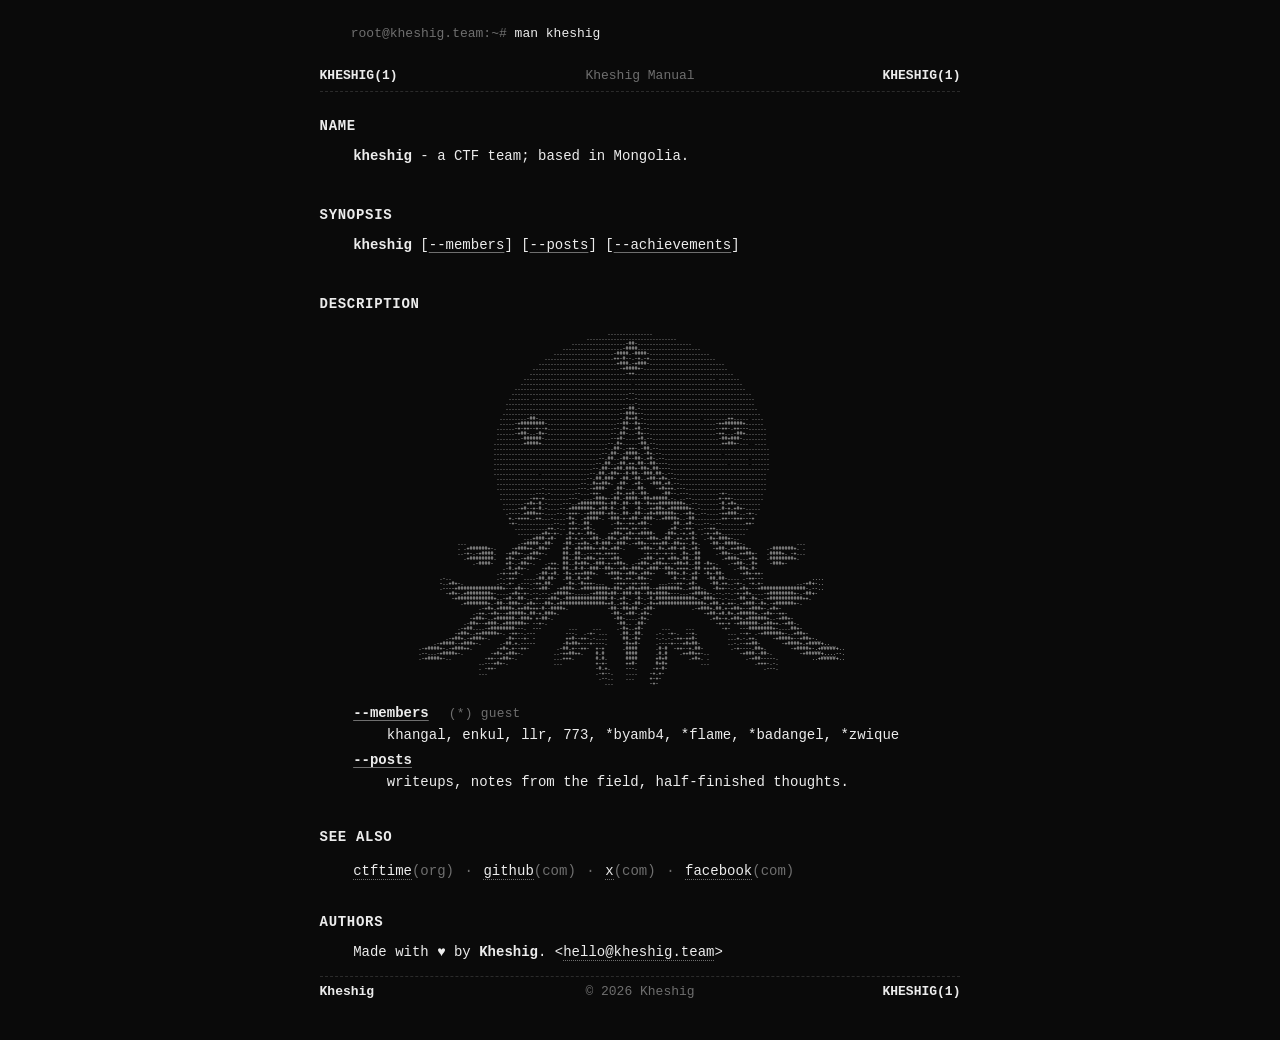
<file: index.html>
<!doctype html>
<html lang="en">
<head>
<meta charset="utf-8">
<meta name="viewport" content="width=device-width,initial-scale=1">
<title>Kheshig(1) - man page</title>
<link rel="icon" href="data:,">
<link rel="stylesheet" href="/style.css">
</head>
<body>

<main>

<p class="prompt">root@kheshig.team:~# <b>man kheshig</b></p>

<div class="bar top">
  <span>KHESHIG(1)</span>
  <span>Kheshig Manual</span>
  <span>KHESHIG(1)</span>
</div>

<h2>Name</h2>
<p><strong>kheshig</strong> - a CTF team; based in Mongolia.</p>

<h2>Synopsis</h2>
<p><strong>kheshig</strong> [<em><a href="#members">--members</a></em>] [<em><a href="/posts/">--posts</a></em>] [<em><a href="/achievements/">--achievements</a></em>]</p>

<h2>Description</h2>
<pre id="emblem" aria-label="emblem"></pre>
<dl class="opts">
  <dt id="members"><em>--members</em> <span class="aux">(*) guest</span></dt>
  <dd>khangal, enkul, llr, 773, *byamb4, *flame, *badangel, *zwique</dd>
  <dt><em><a href="/posts/">--posts</a></em></dt>
  <dd>writeups, notes from the field, half-finished thoughts.</dd>
</dl>

<h2>See Also</h2>
<ul class="inline">
  <li><a href="https://ctftime.org/team/305688" rel="noopener">ctftime</a><span class="aux">(org)</span></li>
  <li><a href="https://github.com/Team-Kheshig" rel="noopener">github</a><span class="aux">(com)</span></li>
  <li><a href="https://x.com/kheshig" rel="noopener">x</a><span class="aux">(com)</span></li>
  <li><a href="https://www.facebook.com/kheshig" rel="noopener">facebook</a><span class="aux">(com)</span></li>
</ul>

<h2>Authors</h2>
<p>Made with &hearts; by <strong>Kheshig</strong>. &lt;<a href="mailto:hello@kheshig.team">hello@kheshig.team</a>&gt;</p>

<div class="bar bot">
  <span>Kheshig</span>
  <span>&copy; 2026 Kheshig</span>
  <span>KHESHIG(1)</span>
</div>

</main>

<script>
  // Load the ASCII emblem verbatim from logo.txt. Trim blank leading
  // and trailing rows so it sits tight under DESCRIPTION.
  fetch('/logo.txt').then(function(r){ return r.text(); }).then(function(t){
    var lines = t.split('\n');
    var a = 0, b = lines.length - 1;
    while (a <= b && lines[a].trim() === '') a++;
    while (b >= a && lines[b].trim() === '') b--;
    document.getElementById('emblem').textContent = lines.slice(a, b + 1).join('\n');
  });
</script>

</body>
</html>
</file>
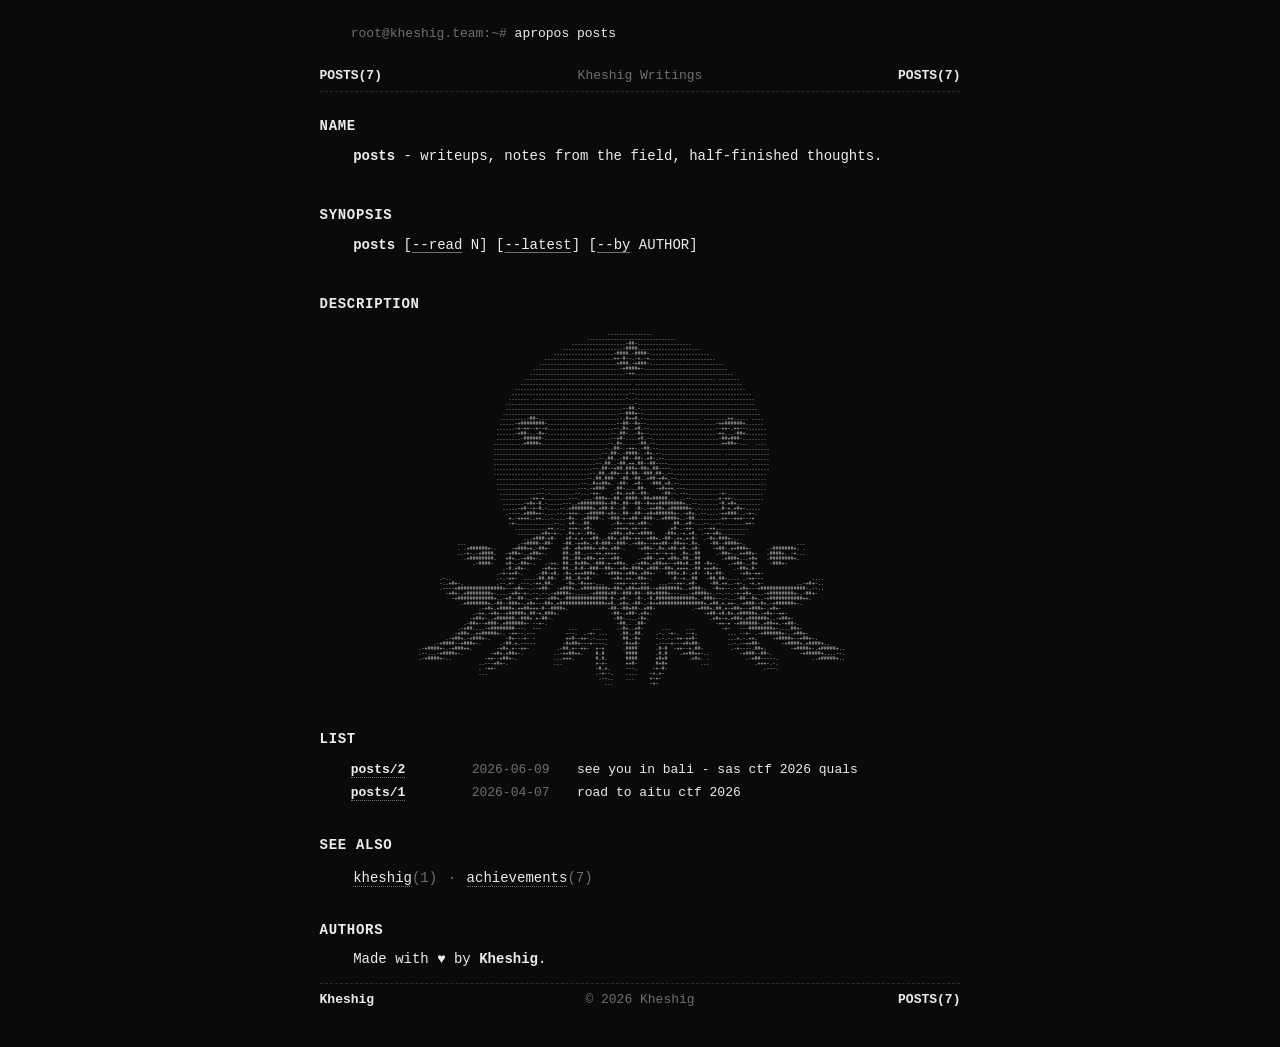
<file: posts/index.html>
<!doctype html>
<html lang="en">
<head>
<meta charset="utf-8">
<meta name="viewport" content="width=device-width,initial-scale=1">
<title>posts(7) - Kheshig writings</title>
<link rel="icon" href="data:,">
<link rel="stylesheet" href="/style.css">
</head>
<body>

<main>

<p class="prompt">root@kheshig.team:~# <b>apropos posts</b></p>

<div class="bar top">
  <span>POSTS(7)</span>
  <span>Kheshig Writings</span>
  <span>POSTS(7)</span>
</div>

<h2>Name</h2>
<p><strong>posts</strong> - writeups, notes from the field, half-finished thoughts.</p>

<h2>Synopsis</h2>
<p><strong>posts</strong> [<em>--read</em> N] [<em>--latest</em>] [<em>--by</em> AUTHOR]</p>

<h2>Description</h2>
<pre id="emblem" aria-label="emblem"></pre>

<h2>List</h2>
<div class="listing">
  <div class="row">
    <span><a href="/posts/2">posts/2</a></span>
    <span>2026-06-09</span>
    <span><a href="/posts/2">see you in bali - sas ctf 2026 quals</a></span>
  </div>
  <div class="row">
    <span><a href="/posts/1">posts/1</a></span>
    <span>2026-04-07</span>
    <span><a href="/posts/1">road to aitu ctf 2026</a></span>
  </div>
</div>

<h2>See Also</h2>
<ul class="inline">
  <li><a href="/">kheshig</a><span class="aux">(1)</span></li>
  <li><a href="/achievements/">achievements</a><span class="aux">(7)</span></li>
</ul>

<h2>Authors</h2>
<p>Made with &hearts; by <strong>Kheshig</strong>.</p>

<div class="bar bot">
  <span>Kheshig</span>
  <span>&copy; 2026 Kheshig</span>
  <span>POSTS(7)</span>
</div>

</main>

<script>
  // Load the ASCII emblem verbatim from logo.txt. Trim blank leading
  // and trailing rows so it sits tight under DESCRIPTION.
  fetch('/logo.txt').then(function(r){ return r.text(); }).then(function(t){
    var lines = t.split('\n');
    var a = 0, b = lines.length - 1;
    while (a <= b && lines[a].trim() === '') a++;
    while (b >= a && lines[b].trim() === '') b--;
    document.getElementById('emblem').textContent = lines.slice(a, b + 1).join('\n');
  });
</script>

</body>
</html>
</file>
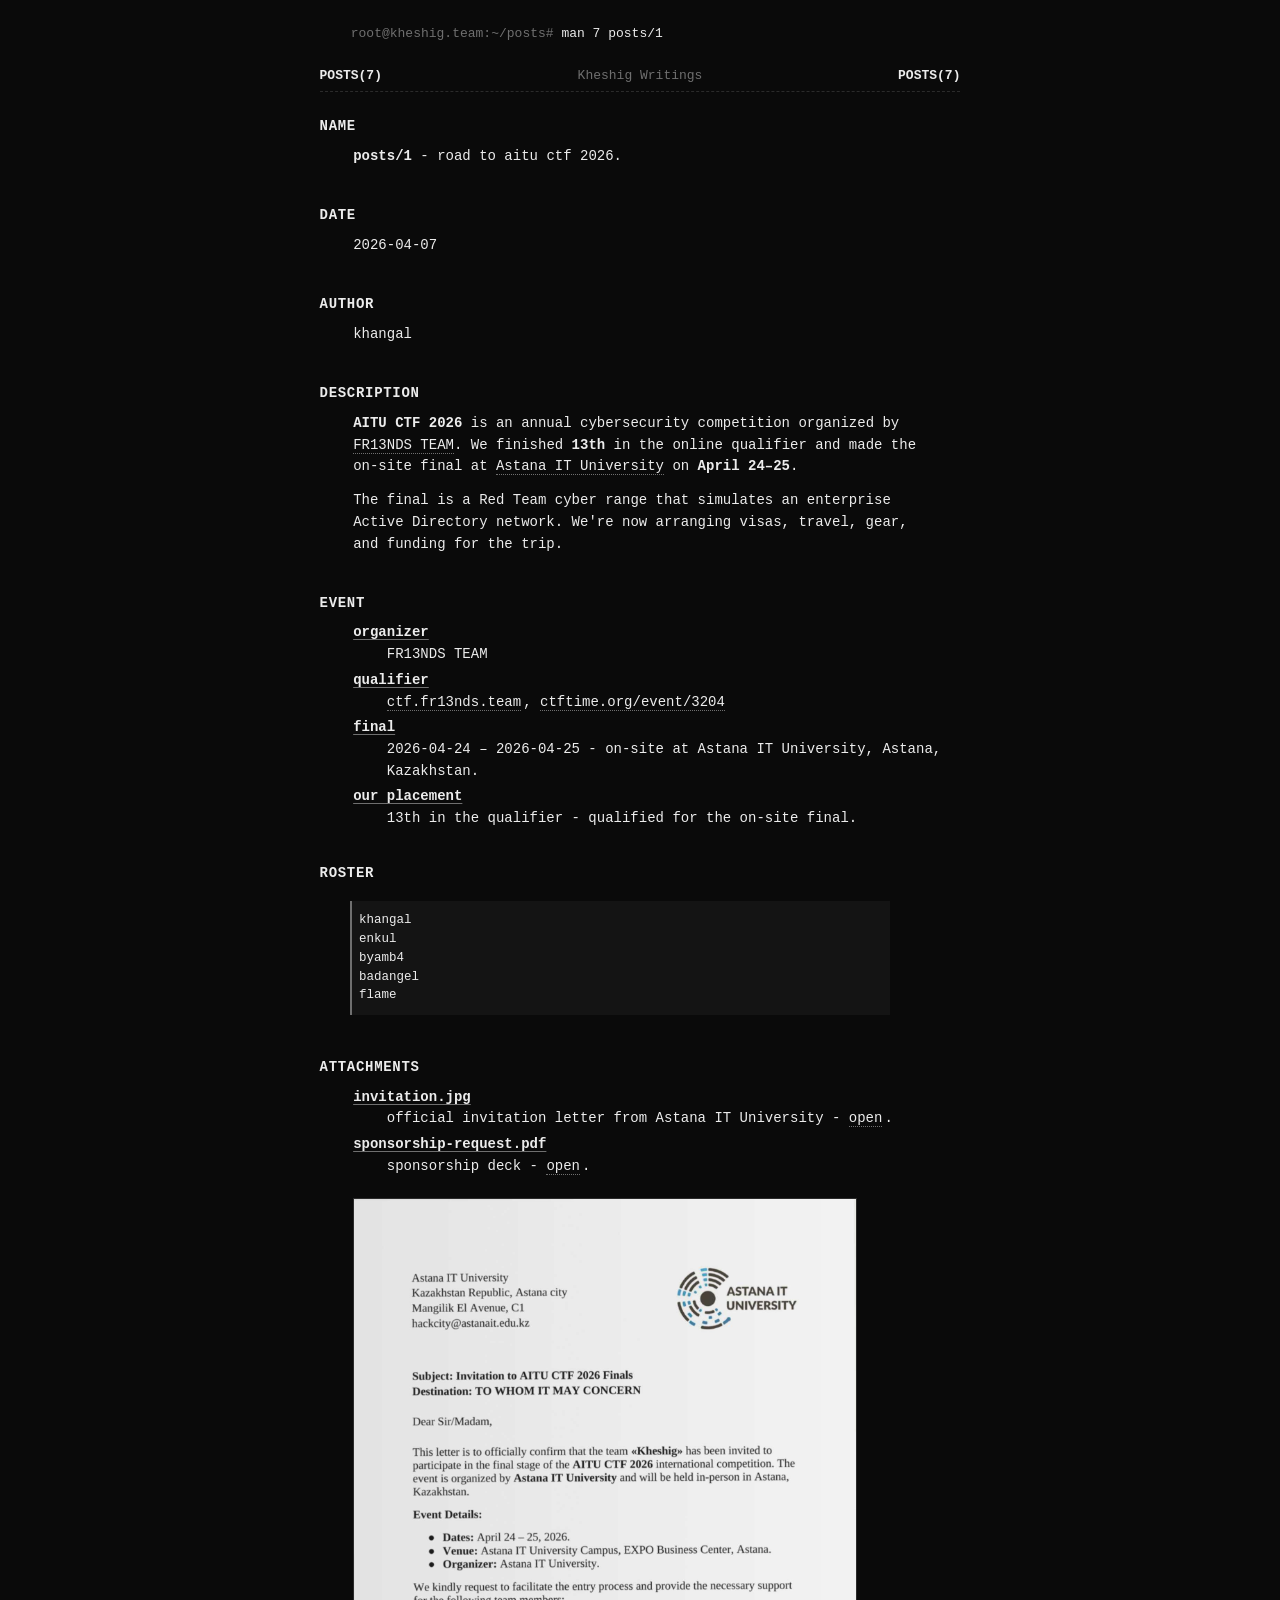
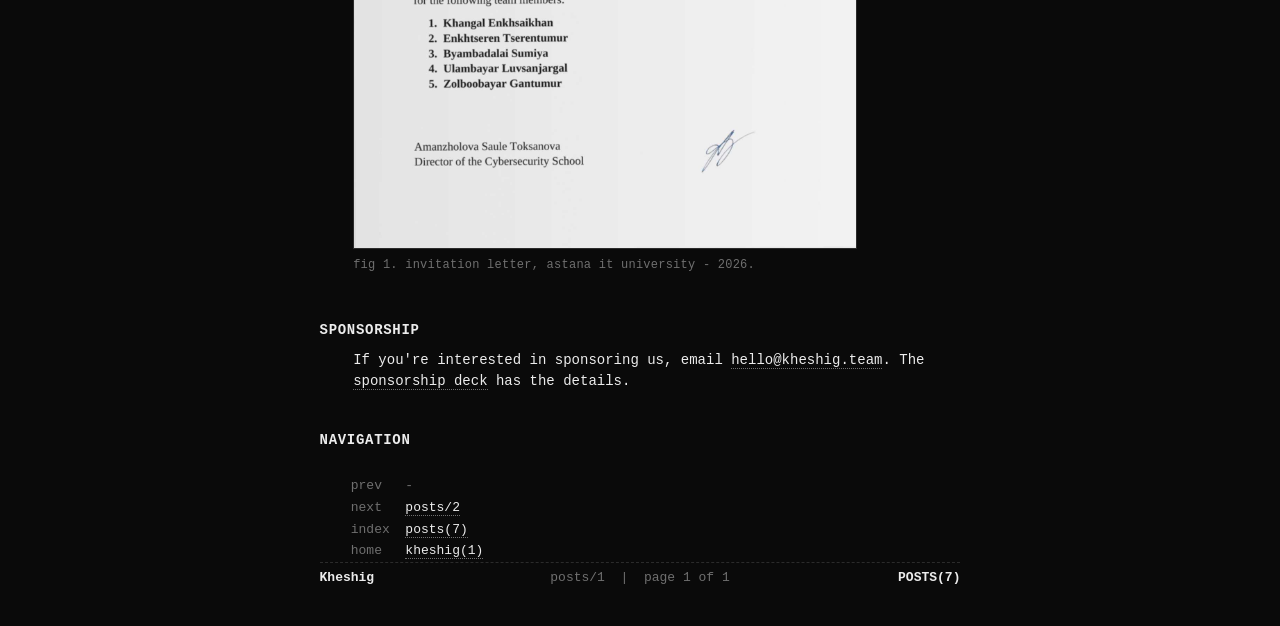
<file: posts/1/index.html>
<!doctype html>
<html lang="en">
<head>
<meta charset="utf-8">
<meta name="viewport" content="width=device-width,initial-scale=1">
<title>posts/1(7) - road to aitu ctf 2026</title>
<link rel="icon" href="data:,">
<link rel="stylesheet" href="/style.css">
</head>
<body>

<main>

<p class="prompt">root@kheshig.team:~/posts# <b>man 7 posts/1</b></p>

<div class="bar top">
  <span>POSTS(7)</span>
  <span>Kheshig Writings</span>
  <span>POSTS(7)</span>
</div>

<h2>Name</h2>
<p><strong>posts/1</strong> - road to aitu ctf 2026.</p>

<h2>Date</h2>
<p>2026-04-07</p>

<h2>Author</h2>
<p>khangal</p>

<h2>Description</h2>
<p>
  <strong>AITU CTF 2026</strong> is an annual cybersecurity competition
  organized by <a href="https://fr13nds.team" rel="noopener">FR13NDS&nbsp;TEAM</a>.
  We finished <strong>13th</strong> in the online qualifier and made the
  on-site final at
  <a href="https://astanait.edu.kz" rel="noopener">Astana IT University</a>
  on <strong>April 24&ndash;25</strong>.
</p>
<p>
  The final is a Red Team cyber range that simulates an enterprise
  Active Directory network. We're now arranging visas, travel, gear,
  and funding for the trip.
</p>

<h2>Event</h2>
<dl class="opts">
  <dt><em>organizer</em></dt>
  <dd>FR13NDS&nbsp;TEAM</dd>
  <dt><em>qualifier</em></dt>
  <dd><a href="https://ctf.fr13nds.team" rel="noopener">ctf.fr13nds.team</a>,
      <a href="https://ctftime.org/event/3204" rel="noopener">ctftime.org/event/3204</a></dd>
  <dt><em>final</em></dt>
  <dd>2026-04-24 &ndash; 2026-04-25 - on-site at Astana IT University,
      Astana, Kazakhstan.</dd>
  <dt><em>our placement</em></dt>
  <dd>13th in the qualifier - qualified for the on-site final.</dd>
</dl>

<h2>Roster</h2>
<pre class="code">khangal
enkul
byamb4
badangel
flame</pre>

<h2>Attachments</h2>
<dl class="opts">
  <dt><em>invitation.jpg</em></dt>
  <dd>official invitation letter from Astana IT University -
      <a href="invitation.jpg" target="_blank" rel="noopener">open</a>.</dd>
  <dt><em>sponsorship-request.pdf</em></dt>
  <dd>sponsorship deck -
      <a href="sponsorship-request.pdf" target="_blank" rel="noopener">open</a>.</dd>
</dl>

<figure class="attachment">
  <a href="invitation.jpg" target="_blank" rel="noopener"><img src="invitation.jpg" alt="AITU CTF 2026 Finals invitation letter from Astana IT University"></a>
  <figcaption>fig&nbsp;1. invitation letter, astana it university - 2026.</figcaption>
</figure>

<h2>Sponsorship</h2>
<p>
  If you're interested in sponsoring us, email
  <a href="mailto:hello@kheshig.team">hello@kheshig.team</a>. The
  <a href="sponsorship-request.pdf" target="_blank" rel="noopener">sponsorship deck</a>
  has the details.
</p>

<h2>Navigation</h2>
<dl class="nav">
  <dt>prev</dt><dd><span class="none">-</span></dd>
  <dt>next</dt><dd><a href="/posts/2">posts/2</a></dd>
  <dt>index</dt><dd><a href="/posts/">posts(7)</a></dd>
  <dt>home</dt><dd><a href="/">kheshig(1)</a></dd>
</dl>

<div class="bar bot">
  <span>Kheshig</span>
  <span>posts/1 &nbsp;|&nbsp; page 1 of 1</span>
  <span>POSTS(7)</span>
</div>

</main>

</body>
</html>
</file>
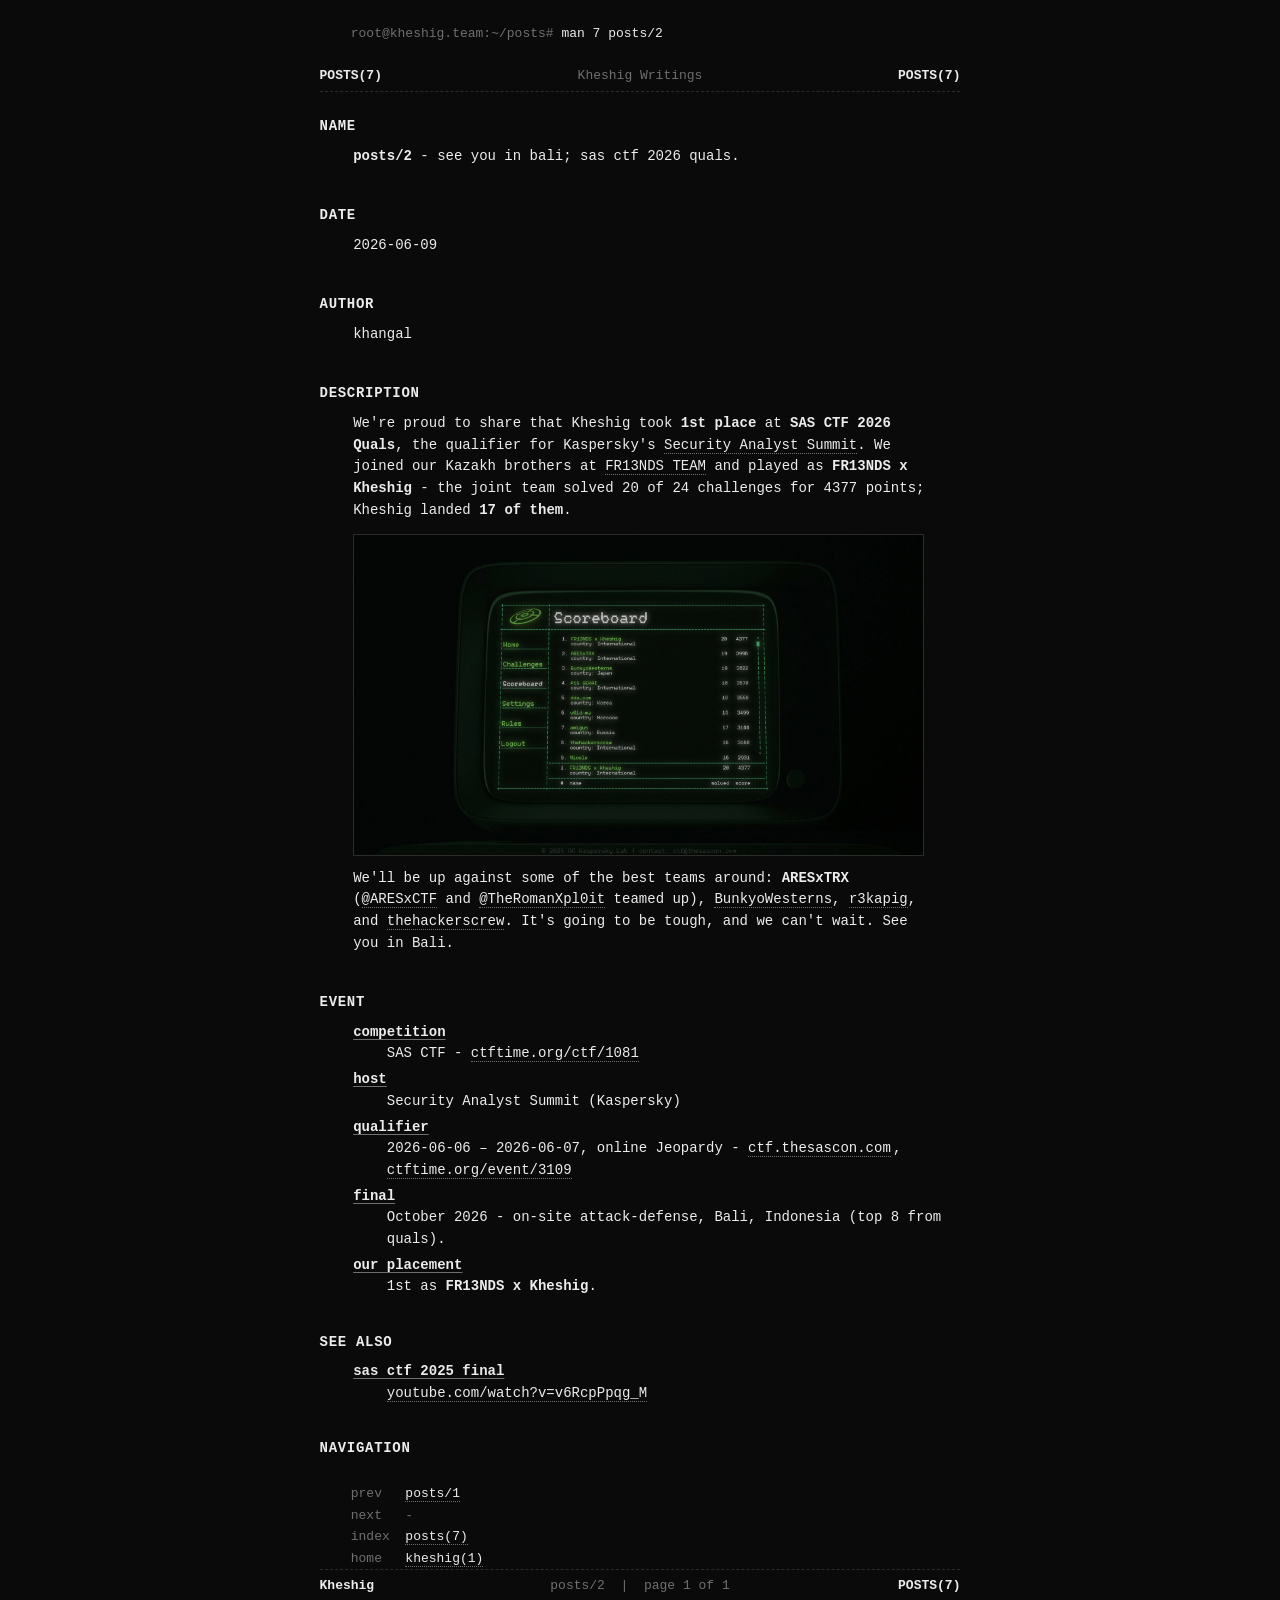
<file: posts/2/index.html>
<!doctype html>
<html lang="en">
<head>
<meta charset="utf-8">
<meta name="viewport" content="width=device-width,initial-scale=1">
<title>posts/2(7) - see you in bali</title>
<link rel="icon" href="data:,">
<link rel="stylesheet" href="/style.css">
</head>
<body>

<main>

<p class="prompt">root@kheshig.team:~/posts# <b>man 7 posts/2</b></p>

<div class="bar top">
  <span>POSTS(7)</span>
  <span>Kheshig Writings</span>
  <span>POSTS(7)</span>
</div>

<h2>Name</h2>
<p><strong>posts/2</strong> - see you in bali; sas ctf 2026 quals.</p>

<h2>Date</h2>
<p>2026-06-09</p>

<h2>Author</h2>
<p>khangal</p>

<h2>Description</h2>
<p>
  We're proud to share that Kheshig took <strong>1st place</strong> at
  <strong>SAS CTF 2026 Quals</strong>, the qualifier for Kaspersky's
  <a href="https://thesascon.com" rel="noopener">Security Analyst Summit</a>.
  We joined our Kazakh brothers at
  <a href="https://ctftime.org/team/155678/" rel="noopener">FR13NDS&nbsp;TEAM</a>
  and played as <strong>FR13NDS x Kheshig</strong> - the joint team solved
  20 of 24 challenges for 4377 points; Kheshig landed
  <strong>17 of them</strong>.
</p>
<p>
  <img src="scoreboard.png"
       alt="SAS CTF 2026 Quals scoreboard - FR13NDS x Kheshig in 1st place with 20 of 24 solves and 4377 points"
       style="display:block;max-width:100%;height:auto;border:1px solid var(--line);">
</p>
<p>
  We'll be up against some of the best teams around:
  <strong>ARESxTRX</strong> (<a href="https://x.com/ARESxCTF" rel="noopener">@ARESxCTF</a>
  and <a href="https://x.com/TheRomanXpl0it" rel="noopener">@TheRomanXpl0it</a>
  teamed up),
  <a href="https://x.com/BunkyoWesterns" rel="noopener">BunkyoWesterns</a>,
  <a href="https://x.com/r3kapig" rel="noopener">r3kapig</a>, and
  <a href="https://x.com/thehackerscrew1" rel="noopener">thehackerscrew</a>.
  It's going to be tough, and we can't wait. See you in Bali.
</p>

<h2>Event</h2>
<dl class="opts">
  <dt><em>competition</em></dt>
  <dd>SAS CTF -
      <a href="https://ctftime.org/ctf/1081" rel="noopener">ctftime.org/ctf/1081</a></dd>
  <dt><em>host</em></dt>
  <dd>Security Analyst Summit (Kaspersky)</dd>
  <dt><em>qualifier</em></dt>
  <dd>2026-06-06 &ndash; 2026-06-07, online Jeopardy -
      <a href="https://ctf.thesascon.com" rel="noopener">ctf.thesascon.com</a>,
      <a href="https://ctftime.org/event/3109" rel="noopener">ctftime.org/event/3109</a></dd>
  <dt><em>final</em></dt>
  <dd>October 2026 - on-site attack-defense, Bali, Indonesia (top 8 from quals).</dd>
  <dt><em>our placement</em></dt>
  <dd>1st as <strong>FR13NDS x Kheshig</strong>.</dd>
</dl>

<h2>See Also</h2>
<dl class="opts">
  <dt><em>sas ctf 2025 final</em></dt>
  <dd><a href="https://www.youtube.com/watch?v=v6RcpPpqg_M" target="_blank" rel="noopener">youtube.com/watch?v=v6RcpPpqg_M</a></dd>
</dl>

<h2>Navigation</h2>
<dl class="nav">
  <dt>prev</dt><dd><a href="/posts/1">posts/1</a></dd>
  <dt>next</dt><dd><span class="none">-</span></dd>
  <dt>index</dt><dd><a href="/posts/">posts(7)</a></dd>
  <dt>home</dt><dd><a href="/">kheshig(1)</a></dd>
</dl>

<div class="bar bot">
  <span>Kheshig</span>
  <span>posts/2 &nbsp;|&nbsp; page 1 of 1</span>
  <span>POSTS(7)</span>
</div>

</main>

</body>
</html>
</file>
<file: style.css>
/* ============================================================
   kheshig.team - shared man-page stylesheet
   ============================================================ */

:root{
  --fg:#ececec;
  --bg:#0a0a0a;
  --dim:#6f6f6f;
  --line:#2b2b2b;
  --soft:#141414;
}

*{ box-sizing:border-box; }

html,body{ height:auto; }
html{ background:var(--bg); }
body{
  background:var(--bg);
  color:var(--fg);
  font-family:"Courier New", Courier, ui-monospace, monospace;
  font-size:14px;
  line-height:1.55;
  margin:0;
  padding:0;
}
main{
  max-width:82ch;
  margin:0 auto;
  padding:1.5rem 1.5rem 2rem;
  /* min-height + flex column lets the footer's auto top-margin push
     it to the bottom of the viewport on short pages. On long pages
     the sticky bottom keeps it pinned to the viewport bottom while
     content scrolls underneath. */
  min-height:100vh;
  display:flex;
  flex-direction:column;
}

a{
  color:var(--fg);
  text-decoration:none;
  border-bottom:1px dotted var(--dim);
}
a:hover{
  background:var(--fg);
  color:var(--bg);
  border-bottom-color:var(--fg);
}

::selection{ background:var(--fg); color:var(--bg); }

/* ---------- shell prompt ---------- */
.prompt{
  color:var(--dim);
  margin:0 0 1rem;
  font-size:13px;
}
.prompt b{ color:var(--fg); font-weight:400; }

/* ---------- man-page header / footer bars ---------- */
.bar{
  display:grid;
  grid-template-columns:1fr auto 1fr;
  gap:1rem;
  padding:.35rem 0;
  font-weight:700;
  font-size:13px;
  flex-shrink:0;
}
.bar > :nth-child(2){ text-align:center; font-weight:400; color:var(--dim); }
.bar > :last-child{ text-align:right; }
.bar.top{ border-bottom:1px dashed var(--line); margin-bottom:1.5rem; }

/* Footer bar - flex auto margin pushes it to the bottom of <main>.
   On a short page (home), <main> is min-height:100vh so the bar
   lands at the bottom of the viewport. On a long page (a post), the
   bar simply lives at the end of the content - no sticky behavior,
   so it stays out of the way while reading. */
.bar.bot{
  border-top:1px dashed var(--line);
  margin-top:auto;
}

/* ---------- section headings ---------- */
h2{
  font-size:14px;
  font-weight:700;
  letter-spacing:.05em;
  text-transform:uppercase;
  margin:1.6rem 0 .5rem;
  color:var(--fg);
}
h2:first-of-type{ margin-top:0; }

h3{
  font-size:13px;
  font-weight:700;
  letter-spacing:.04em;
  margin:1rem 0 .35rem 4ch;
  color:var(--fg);
}

p{
  margin:0 0 .75rem;
  padding-left:4ch;
  max-width:72ch;
}
strong{ font-weight:700; }
em{
  font-style:normal;
  text-decoration:underline;
  text-decoration-color:var(--dim);
  text-underline-offset:3px;
}
/* Links inside <em> shouldn't get a second underline; on hover the
   normal a:hover invert still applies. */
em a{ border-bottom:none; }
em a:hover{ border-bottom:none; }

/* ---------- man-page option list ---------- */
dl.opts{ margin:0 0 .25rem 4ch; }
dl.opts dt{ font-weight:700; margin-top:0; }
dl.opts dd{ margin:0 0 .25rem 4ch; color:var(--fg); }
dl.opts dd a{ margin-right:.25ch; }
/* In-flag legend, e.g. `--members (*) guest` */
dl.opts dt .aux{
  margin-left:1.5ch;
  font-weight:400;
  color:var(--dim);
  font-size:.92em;
  letter-spacing:.02em;
}

/* ---------- inline horizontal list ---------- */
ul.inline{
  list-style:none;
  margin:.25rem 0 .25rem 4ch;
  padding:0;
  display:flex;
  flex-wrap:wrap;
  gap:0 1.25ch;
  max-width:74ch;
}
ul.inline li{ display:inline; }
ul.inline li + li::before{
  content:"·";
  color:var(--dim);
  margin-right:1.25ch;
}
ul.inline .aux{ color:var(--dim); }

/* ---------- listing table (apropos / posts index) ---------- */
.listing{
  margin:0 0 .25rem 4ch;
  font-size:13px;
}
.listing .row{
  display:grid;
  grid-template-columns:14ch 12ch 1fr;
  column-gap:1.5ch;
  padding:.1rem 0;
}
.listing .row > :nth-child(1){ font-weight:700; }
.listing .row > :nth-child(2){ color:var(--dim); }
.listing .row > :nth-child(3) a{ border:none; }
.listing .row > :nth-child(3) a:hover{ background:var(--fg); color:var(--bg); }

/* ---------- code blocks ---------- */
pre.code{
  margin:.5rem 0 1rem 4ch;
  padding:.65rem 1ch;
  background:var(--soft);
  border-left:2px solid var(--dim);
  font-family:inherit;
  font-size:12.5px;
  line-height:1.5;
  white-space:pre;
  overflow-x:auto;
  max-width:72ch;
  color:var(--fg);
}
code{
  background:var(--soft);
  padding:0 .35ch;
  border:1px solid var(--line);
  font-size:.9em;
}

/* ---------- blockquote (in-post epigraph) ---------- */
blockquote{
  margin:.5rem 0 1rem 4ch;
  padding:0 0 0 1.5ch;
  border-left:2px solid var(--dim);
  color:var(--dim);
  max-width:70ch;
  font-style:italic;
}
blockquote p{ padding-left:0; margin:.25rem 0; }

/* ---------- attachment figure (in-post image / pdf embed) ---------- */
figure.attachment{
  margin:.75rem 0 1.25rem 4ch;
  max-width:60ch;
}
figure.attachment a{ border:none; display:block; }
figure.attachment a:hover{ background:transparent; color:inherit; }
figure.attachment img{
  display:block;
  width:100%;
  height:auto;
  border:1px solid var(--line);
}
figure.attachment iframe{
  display:block;
  width:100%;
  height:520px;
  border:1px solid var(--line);
  background:var(--soft);
}
figure.attachment figcaption{
  margin-top:.4rem;
  color:var(--dim);
  font-size:12px;
  letter-spacing:.02em;
}
figure.attachment figcaption a{
  display:inline;
  border-bottom:1px dotted var(--dim);
}
figure.attachment figcaption a:hover{
  background:var(--fg);
  color:var(--bg);
}

/* ---------- post navigation footer ---------- */
.nav{
  margin:1rem 0 0 4ch;
  display:grid;
  grid-template-columns:max-content 1fr;
  column-gap:2ch;
  row-gap:.1rem;
  font-size:13px;
}
.nav dt{ color:var(--dim); font-weight:400; text-transform:lowercase; }
.nav dd{ margin:0; }
.nav .none{ color:var(--dim); }

/* ---------- emblem ---------- */
pre#emblem{
  margin:.5rem 0 1rem 4ch;
  padding:0;
  white-space:pre;
  line-height:1.0;
  color:var(--fg);
  /* Default: scale by viewport width only. */
  font-size: min(5px, calc((100vw - 64px) / 120));
  overflow:hidden;
}

/* ============================================================
   Narrower viewports - generous breathing room
   ============================================================ */
@media (max-width:900px){
  main{ padding:2rem 1.5rem 2rem; }
  h2{ margin:2rem 0 .55rem; }
  p{ margin:0 0 .75rem; }
  dl.opts{ margin:.5rem 0 .5rem 4ch; }
  dl.opts dt{ margin-top:.55rem; }
  dl.opts dd{ margin-bottom:.6rem; }
  ul.inline{ margin:.5rem 0 .5rem 4ch; }
  .bar.top{ margin-bottom:1.75rem; }
  .bar.bot{ margin-top:1.75rem; }
  .prompt{ margin-bottom:1.25rem; }
  pre#emblem{ margin:.75rem 0 .75rem 4ch; }
}

@media (max-width:640px){
  body{ font-size:12.5px; }
  main{ padding:1.5rem 1rem 1.75rem; }
  .bar{ grid-template-columns:1fr; gap:.15rem; text-align:center; }
  .bar > :nth-child(1),
  .bar > :nth-child(3){ display:none; }
  .bar > :nth-child(2){ text-align:center; }
  p{ padding-left:2ch; }
  pre#emblem{
    margin-left:2ch;
    font-size: min(5px, calc((100vw - 32px) / 120));
  }
  h2{ margin:1.75rem 0 .5rem; }
  h3{ margin-left:2ch; }
  dl.opts{ margin-left:2ch; }
  dl.opts dd{ margin-left:2ch; }
  ul.inline{ margin-left:2ch; }
  pre.code, blockquote{ margin-left:2ch; }
  .nav{ margin-left:2ch; grid-template-columns:1fr; }
  .listing{ margin-left:2ch; font-size:12px; }
  .listing .row{ grid-template-columns:1fr; row-gap:.05rem; padding:.4rem 0; }
  .listing .row > :nth-child(2){ font-size:11px; }
}
</file>
